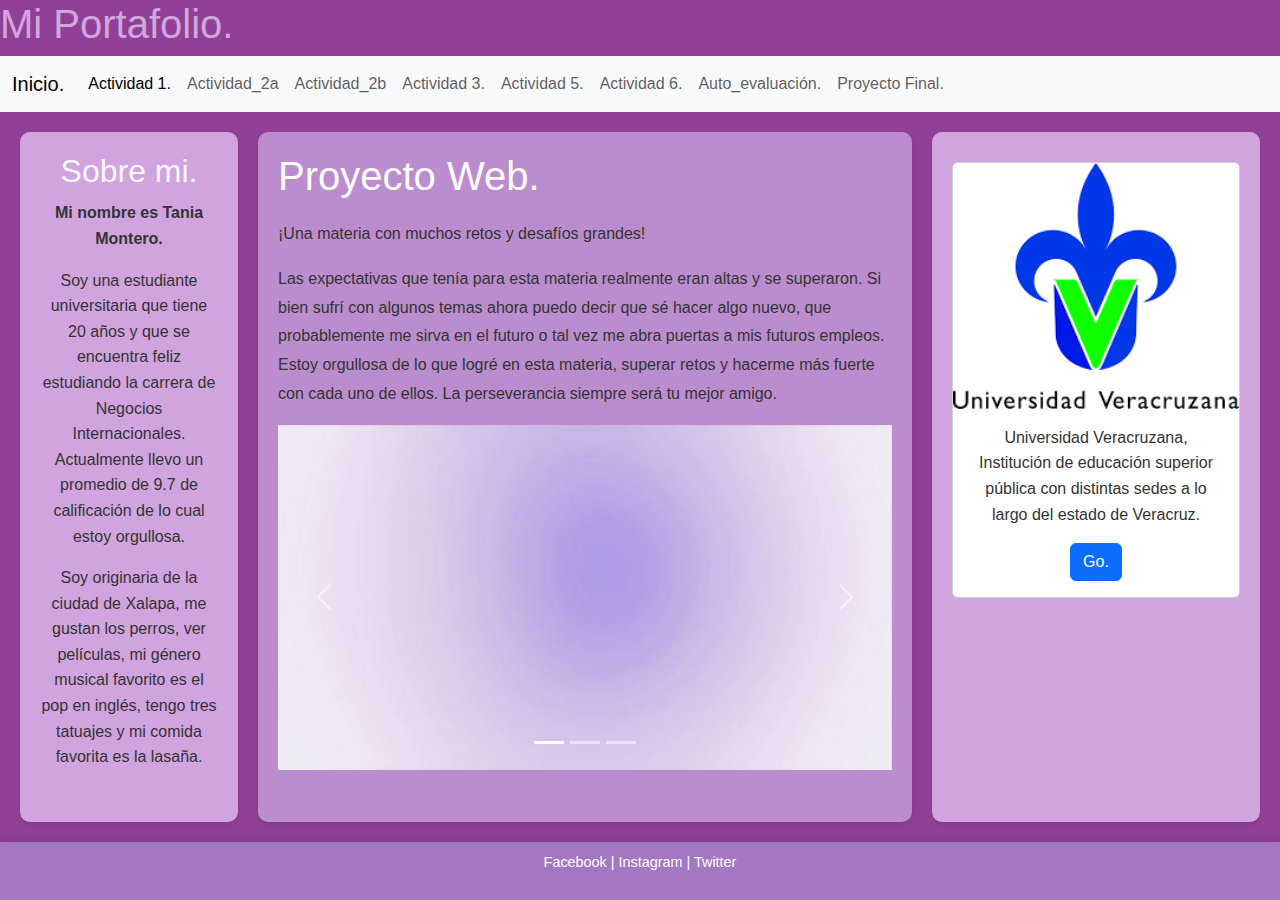
<file: index.html>
<!doctype html>
<html lang="en">

  <head>
    <meta charset="utf-8">
    <meta name="viewport" content="width=device-width, initial-scale=1">
    <title>Portafolio_de_trabajo.</title>
    <link href="https://cdn.jsdelivr.net/npm/bootstrap@5.3.3/dist/css/bootstrap.min.css" rel="stylesheet" integrity="sha384-QWTKZyjpPEjISv5WaRU9OFeRpok6YctnYmDr5pNlyT2bRjXh0JMhjY6hW+ALEwIH" crossorigin="anonymous">
  </head>
<link href="https://cdn.jsdelivr.net/npm/bootstrap@5.3.3/dist/css/bootstrap.min.css" rel="stylesheet" integrity="sha384-QWTKZyjpPEjISv5WaRU9OFeRpok6YctnYmDr5pNlyT2bRjXh0JMhjY6hW+ALEwIH" crossorigin="anonymous">
      <!-- Bootstrap JS -->
      <script src="https://cdn.jsdelivr.net/npm/bootstrap@5.3.0/dist/js/bootstrap.bundle.min.js"></script>
    </body>
    <meta charset="UTF-8">
    <meta name="viewport" content="width=device-width, initial-scale=1.0">
    <title>El Nido del Craving</title>
    <link rel="stylesheet" href="ccs/portafolio.css">
</head>
<body>



  
  <body>
    <h1>Mi Portafolio.</h1>
    <script src="https://cdn.jsdelivr.net/npm/bootstrap@5.3.3/dist/js/bootstrap.bundle.min.js" integrity="sha384-YvpcrYf0tY3lHB60NNkmXc5s9fDVZLESaAA55NDzOxhy9GkcIdslK1eN7N6jIeHz" crossorigin="anonymous"></script>
  </body>
</html>
<nav class="navbar navbar-expand-lg bg-body-tertiary">
    <div class="container-fluid">
      <a class="navbar-brand" href="#">Inicio.</a>
      <button class="navbar-toggler" type="button" data-bs-toggle="collapse" data-bs-target="#navbarNavDropdown" aria-controls="navbarNavDropdown" aria-expanded="false" aria-label="Toggle navigation">
        <span class="navbar-toggler-icon"></span>
      </button>
      <div class="collapse navbar-collapse" id="navbarNavDropdown">
        <ul class="navbar-nav">
          <li class="nav-item">
            <a class="nav-link active" aria-current="page" href="https://marmontero80.my.canva.site/">Actividad 1.</a>
          
          </li>
          <li><a class="nav-link" href="act02_a/Index01.html">Actividad_2a</a></li>
          <li><a class="nav-link" href="act02_b/index02.html">Actividad_2b</a></li>
          <li class="nav-item">
            <a class="nav-link" href="act03/index.html">Actividad 3. </a>
          </li>
          <li class="nav-item">
            <a class="nav-link" href="act05/index.html">Actividad 5. </a>
          </li>
          <li class="nav-item">
            <a class="nav-link" href="https://www.canva.com/design/DAGduPHWdR4/Yici9WkikfFrKzwcjjPUYg/view?utm_content=DAGduPHWdR4&utm_campaign=designshare&utm_medium=link2&utm_source=uniquelinks&utlId=h5aa1a451ea">Actividad 6. </a>
            <li class="nav-item">
                <a class="nav-link" href="examen/index.html">Auto_evaluación. </a>
              </li>
              <li class="nav-item">
                <a class="nav-link" href="https://vanessahd2004.github.io/VIRAGO.github.io/"> Proyecto Final. </a>
              </li>
          </li>
        </ul>
      </div>
    </div>
  </nav>
 <!-- Contenedor principal -->
 <div class="contenedor">
  <!-- Barra lateral izquierda -->
  <section class="barra-lateral izquierda">
      <h2> Sobre mi. </h2>
      <p><b> Mi nombre es Tania Montero.</b></p>
       <p>Soy una estudiante universitaria que tiene 20 años y que se encuentra feliz estudiando la carrera de Negocios Internacionales. Actualmente llevo un promedio de 9.7 de calificación de lo cual estoy orgullosa.</p>
       <p>Soy originaria de la ciudad de Xalapa, me gustan los perros, ver películas, mi género musical favorito es el pop en inglés, tengo tres tatuajes y mi comida favorita es la lasaña.</p>
  </section>

  <!-- Contenido principal -->
  <main class="contenido-principal">
      <section class="welcome">
          <h1>Proyecto Web.</h1>
          <p>¡Una materia con muchos retos y desafíos grandes!</p>
          <p>Las expectativas que tenía para esta materia realmente eran altas y se superaron. Si bien sufrí con algunos temas ahora puedo decir que sé hacer algo nuevo, que probablemente me sirva en el futuro o tal vez me abra puertas a mis futuros empleos. Estoy orgullosa de lo que logré en esta materia, superar retos y hacerme más fuerte con cada uno de ellos. La perseverancia siempre será tu mejor amigo.</p>
      </section>
      
      <div id="carouselExampleIndicators" class="carousel slide">
        <div class="carousel-indicators">
          <button type="button" data-bs-target="#carouselExampleIndicators" data-bs-slide-to="0" class="active" aria-current="true" aria-label="Slide 1"></button>
          <button type="button" data-bs-target="#carouselExampleIndicators" data-bs-slide-to="1" aria-label="Slide 2"></button>
          <button type="button" data-bs-target="#carouselExampleIndicators" data-bs-slide-to="2" aria-label="Slide 3"></button>
        </div>
        <div class="carousel-inner">
          <div class="carousel-item active">
            <img src="img/carrusel 2.jpg" class="d-block w-100" alt="...">
          </div>
          <div class="carousel-item">
            <img src="img/carrusel 3.jpg" class="d-block w-100" alt="...">
          </div>
          <div class="carousel-item">
            <img src="img/carrusel 1.jpg" class="d-block w-100" alt="...">
          </div>
        </div>
        <button class="carousel-control-prev" type="button" data-bs-target="#carouselExampleIndicators" data-bs-slide="prev">
          <span class="carousel-control-prev-icon" aria-hidden="true"></span>
          <span class="visually-hidden">Previous</span>
        </button>
        <button class="carousel-control-next" type="button" data-bs-target="#carouselExampleIndicators" data-bs-slide="next">
          <span class="carousel-control-next-icon" aria-hidden="true"></span>
          <span class="visually-hidden">Next</span>
        </button>
      </div>
          

      
  </main>

  <!-- Barra lateral derecha -->
  <aside class="barra-lateral derecha">
      <h2> </h2>
      <div class="card" style="width: 18rem;">
        <img src="img/uv.png" class="card-img-top" alt="...">
        <div class="card-body">
        <p class="card-text">Universidad Veracruzana, Institución de educación superior pública con distintas sedes a lo largo del estado de Veracruz.</p>
        <a href="https://www.uv.mx/" class="btn btn-primary">Go.</a>
        </div>
      </div>
      <div class="imagenes">
          
          
      </div>
  </aside>
</div>

<!-- Pie de página -->
<footer>
  <p>Facebook | Instagram | Twitter</p>
</footer>
</body>
</html>
<script src="https://cdn.jsdelivr.net/npm/bootstrap@5.3.3/dist/js/bootstrap.bundle.min.js" integrity="sha384-YvpcrYf0tY3lHB60NNkmXc5s9fDVZLESaAA55NDzOxhy9GkcIdslK1eN7N6jIeHz" crossorigin="anonymous"></script>
</file>
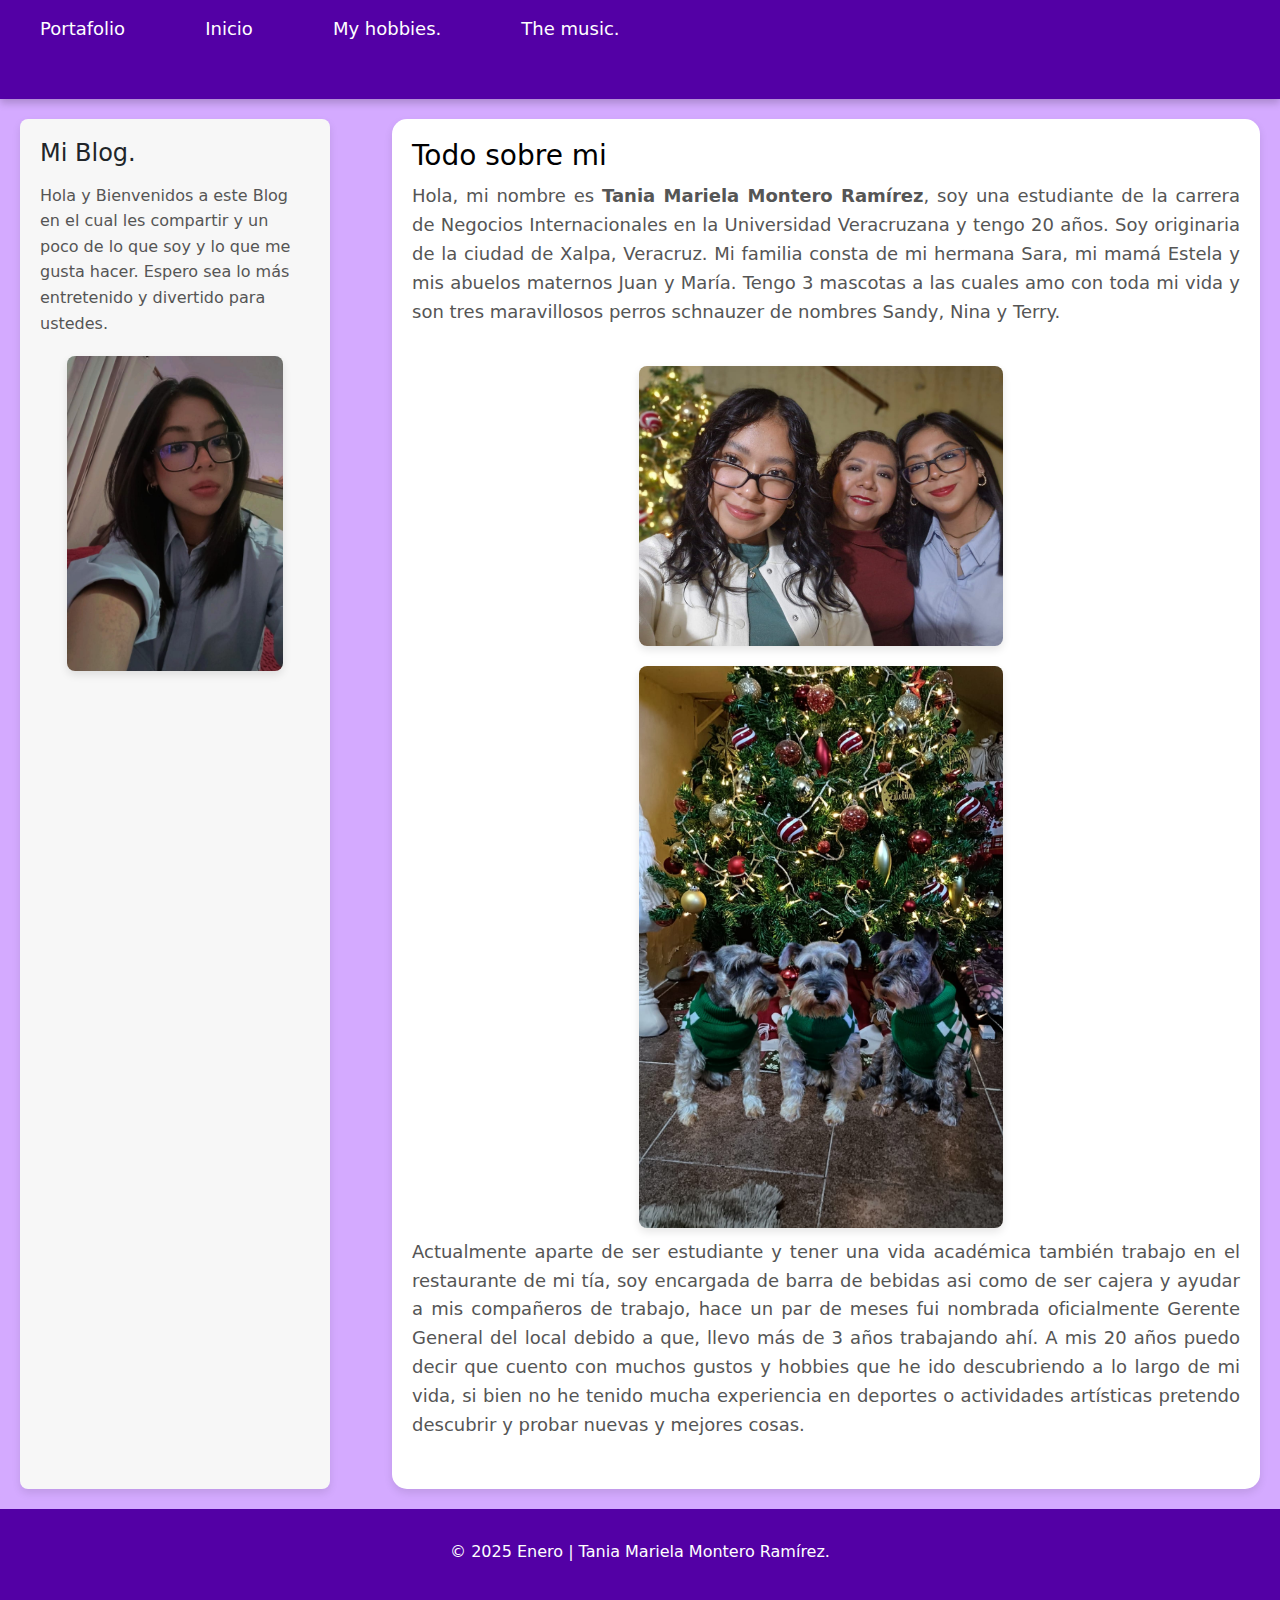
<file: act03/index.html>
<!DOCTYPE html>
<html lang="es">
<head>
    <html lang="es"></html>
    <meta charset="UTF-8">
    <meta name="viewport" content="width=device-width, initial-scale=1.0">
    <title>Barra de Navegación</title>
    <!-- Bootstrap CSS -->
    <link href="https://cdn.jsdelivr.net/npm/bootstrap@5.3.0/dist/css/bootstrap.min.css" rel="stylesheet">
    
</head>
<body>
    
    <!-- Bootstrap JS -->
    <script src="https://cdn.jsdelivr.net/npm/bootstrap@5.3.0/dist/js/bootstrap.bundle.min.js"></script>
</body>
<html lang="es">
<head>
    <meta charset="UTF-8">
    <meta name="viewport" content="width=device-width, initial-scale=1.0">
    <title>Tania Montero.</title>
    <link rel="stylesheet" href="css/estilachos.css">
</head>
<body>
    <!-- Barra de navegación -->
    <header>
        <nav>
            <ul>
                <li> <a href="../index.html">Portafolio</a></li>
            </ul>
            <ul>
                <li> <a href="index.html">Inicio</a></li>
            </ul>
            
            <ul>
                <li> <a href="the_hobbies.html">My hobbies.</a></li>
            </ul>
            <ul>
                <li> <a href="the_music.html">The music.</a></li>
            </ul>
        </nav>

        <div class="container">
            </div>
<div class="contenedor">


      
    </header>

    <!-- Contenedor principal -->
    <div class="contenedor">
        <!-- Barra lateral -->
        <aside class="barra-lateral">
            <h2> Mi Blog.</h2>
            <p> Hola y Bienvenidos a este Blog en el cual les compartir y un poco de lo que soy y lo que me gusta hacer.
                 Espero sea lo más entretenido y divertido para ustedes.


            </p>
                <div class="Imagen">
                    <img src="img/blog.jpg" alt="Imagen">
                  </div>
               
        </aside>

        <!-- Contenido principal -->
        <main class="contenido-principal">
            <article>
                <h1>Todo sobre mi</h1>
                <p>  Hola, mi nombre es <b>Tania Mariela Montero Ramírez</b>, soy una estudiante de la carrera de Negocios Internacionales en la Universidad Veracruzana y tengo 20 años.
                    Soy originaria de la ciudad de Xalpa, Veracruz. Mi familia consta de mi hermana Sara, mi mamá Estela y mis abuelos maternos Juan y María.
                    Tengo 3 mascotas a las cuales amo con toda mi vida y son tres maravillosos perros schnauzer de nombres Sandy, Nina y Terry.


                </p>
            </article>

            <div class="Imagen1">
                <img src="img/blog 2.jpg" alt="Imagen">
              </div>
           
              <div class="Imagen2">
                <img src="img/blog 1.jpg" alt="Imagen">
              </div>

            <article>
                
                <p>Actualmente aparte de ser estudiante y tener una vida académica también trabajo en el restaurante de mi tía, soy encargada de barra de bebidas asi como de ser cajera y ayudar a mis compañeros de trabajo, hace un par de meses fui nombrada oficialmente Gerente General del local debido a que, llevo más de 3 años trabajando ahí.
                    
                A mis 20 años puedo decir que cuento con muchos gustos y hobbies que he ido descubriendo a lo largo de mi vida, si bien no he tenido mucha experiencia en deportes o actividades artísticas pretendo descubrir y probar nuevas y mejores cosas.
                </p>
            </article>
        </main>
    </div>

    <!-- Pie de página -->
     </div>
    <footer>
        <p>&copy; 2025 Enero | Tania Mariela Montero Ramírez.</p>
    </footer>
</body>
</html>
</file>
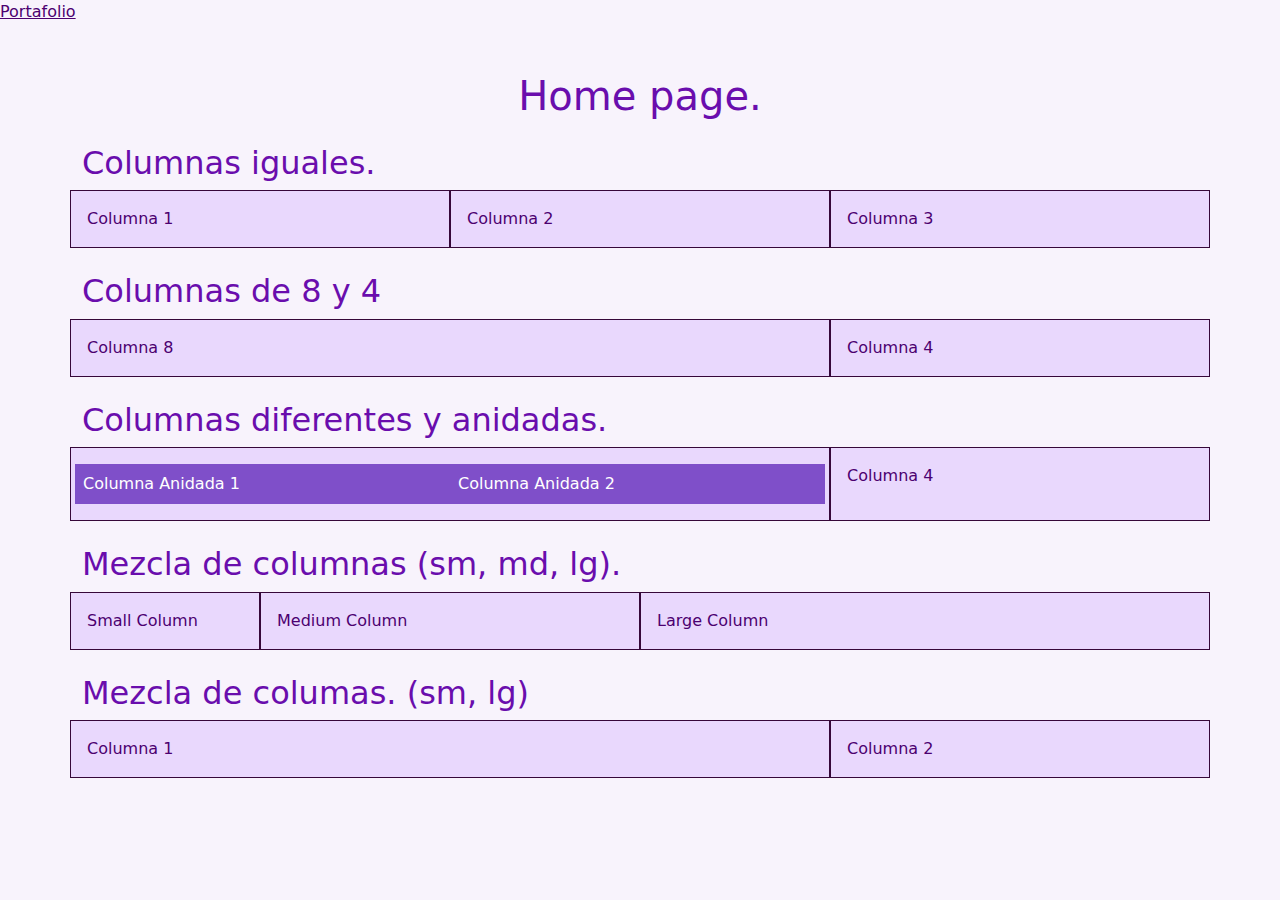
<file: act05/index.html>
<!DOCTYPE html>
<html lang="en">
<head> 
    <meta charset="UTF-8">
    <meta name="viewport" content="width=device-width, initial-scale=1.0">
    <title>Bootstrap Columnas</title>
    <!-- Bootstrap CSS -->
    <link href="https://cdn.jsdelivr.net/npm/bootstrap@5.3.0-alpha1/dist/css/bootstrap.min.css" rel="stylesheet">
    <link rel="stylesheet" href="css/styles_04.css">
</head>
<li><a class="nav-link" href="../index.html">Portafolio</a></li>

<body>
    <div class="container my-5">
        <h1 class="text-center">Home page.</h1>

        <!-- 3 Equal Columns -->
        <section class="my-4">
            <h2>Columnas iguales.</h2>
            <div class="row">
                <div class="col-md-4 bg-light border p-3">Columna 1</div>
                <div class="col-md-4 bg-light border p-3">Columna 2</div>
                <div class="col-md-4 bg-light border p-3">Columna 3</div>
            </div>
        </section>

        <!-- Columns 8 and 4 -->
        <section class="my-4">
            <h2>Columnas de 8 y 4</h2>
            <div class="row">
                <div class="col-md-8 bg-light border p-3">Columna 8</div>
                <div class="col-md-4 bg-light border p-3">Columna 4</div>
            </div>
        </section>

        <!-- Columns 8 and 4 with Nested Columns in 8 -->
        <section class="my-4">
            <h2>Columnas diferentes y anidadas.</h2>
            <div class="row">
                <div class="col-md-8 bg-light border p-3">
                    <div class="row">
                        <div class="col-6 bg-secondary text-white p-2">Columna Anidada 1</div>
                        <div class="col-6 bg-secondary text-white p-2">Columna Anidada 2</div>
                    </div>
                </div>
                <div class="col-md-4 bg-light border p-3">Columna 4</div>
            </div>
        </section>

        <!-- Mixed Columns (sm, md, lg) -->
        <section class="my-4">
            <h2>Mezcla de columnas (sm, md, lg).</h2>
            <div class="row">
                <div class="col-sm-2 bg-light border p-3">Small Column</div>
                <div class="col-md-4 bg-light border p-3">Medium Column</div>
                <div class="col-lg-6 bg-light border p-3">Large Column</div>
            </div>
        </section>

        <!-- Mixed Columns (sm, lg) -->
        <section class="my-4">
            <h2>Mezcla de columas. (sm, lg)</h2>
            <div class="row">
                <div class="col-sm-6 col-lg-8 bg-light border p-3">Columna 1</div>
                <div class="col-sm-6 col-lg-4 bg-light border p-3">Columna 2</div>
            </div>
        </section>
    </div>

    <!-- Bootstrap JS Bundle -->
    <script src="https://cdn.jsdelivr.net/npm/bootstrap@5.3.0-alpha1/dist/js/bootstrap.bundle.min.js"></script>
</body>
</html>
</file>
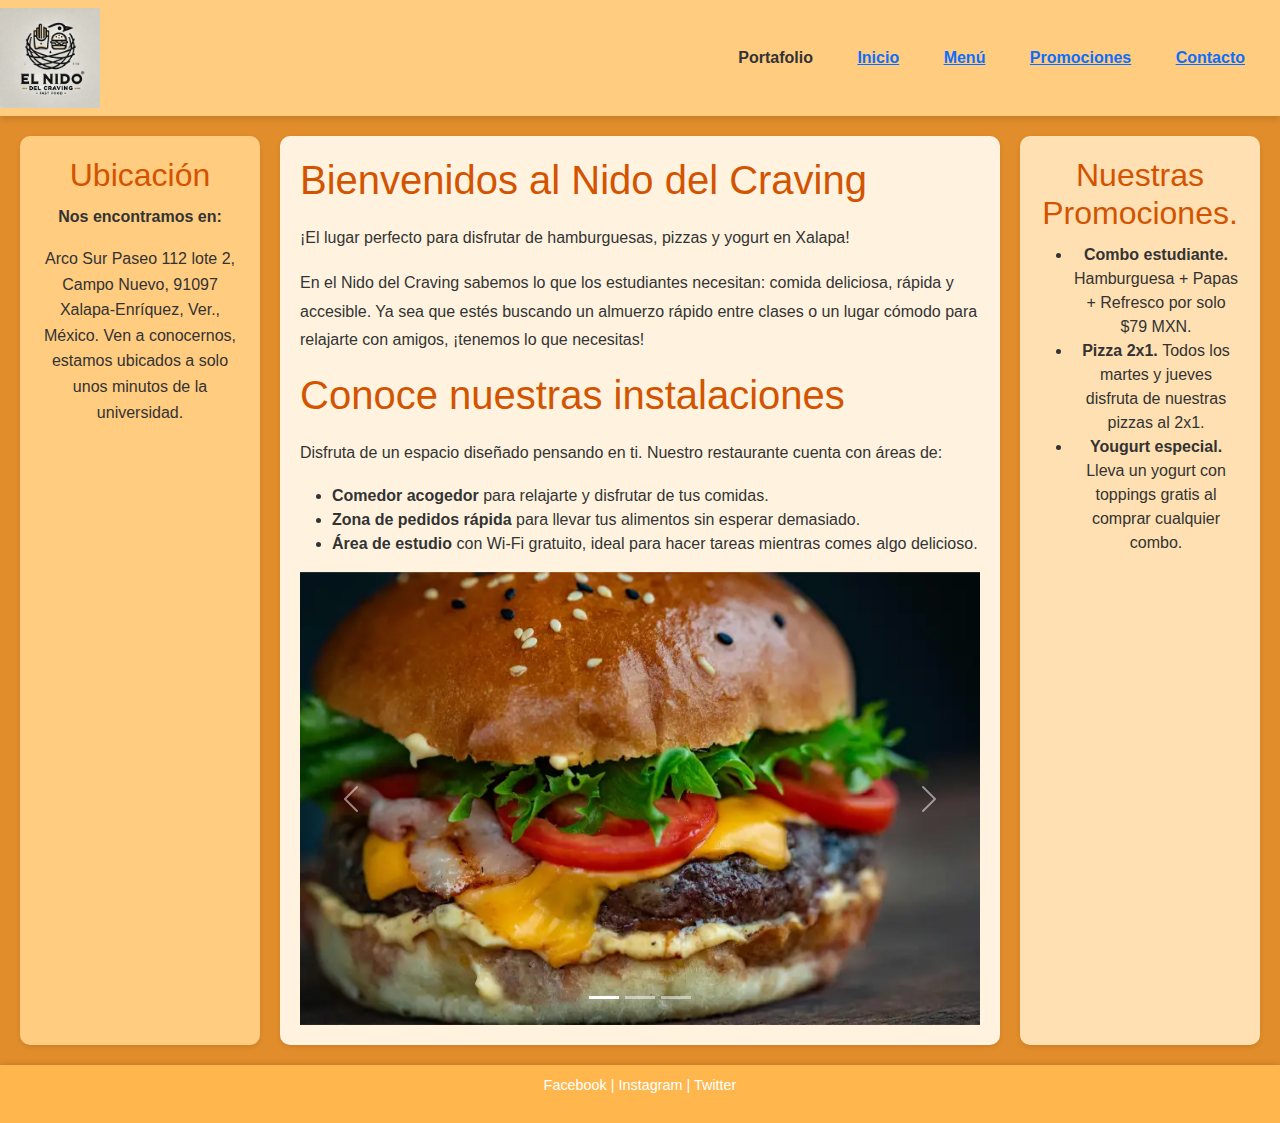
<file: examen/index.html>
<!DOCTYPE html>
<html lang="es">
<head>
    <head>
        <html lang="es"></html>
        <meta charset="UTF-8">
        <meta name="viewport" content="width=device-width, initial-scale=1.0">
        <title>Barra de Navegación</title>
        <!-- Bootstrap CSS -->
        <link href="https://cdn.jsdelivr.net/npm/bootstrap@5.3.0/dist/css/bootstrap.min.css" rel="stylesheet">
        
    </head>
    <body>
       
    
        <!-- Bootstrap JS -->
        <script src="https://cdn.jsdelivr.net/npm/bootstrap@5.3.0/dist/js/bootstrap.bundle.min.js"></script>
    </body>
    <meta charset="UTF-8">
    <meta name="viewport" content="width=device-width, initial-scale=1.0">
    <title>El Nido del Craving</title>
    <link rel="stylesheet" href="css/auto_evaluacion.css">
</head>
<body>
    <!-- Barra de navegación -->
    <header>
        <nav class="navbar">
            <img src="img/DALL·E 2024-10-10 11.59.44 - A minimalist logo design for a fast food restaurant called 'El Nido del Craving'. The design should focus on clean, simple lines and a modern aestheti.webp" alt="Logo">
            <ul>
                <li><a class="nav-link" href="../index.html">Portafolio</a></li>
                <li><a href="#">Inicio</a></li>
                <li><a href="#">Menú</a></li>
                <li><a href="#">Promociones</a></li>
                <li><a href="#">Contacto</a></li>
            </ul>
        </nav>
    </header>

    <!-- Contenedor principal -->
    <div class="contenedor">
        <!-- Barra lateral izquierda -->
        <section class="barra-lateral izquierda">
            <h2>Ubicación</h2>
            <p><b>Nos encontramos en:</b></p>
             <p>Arco Sur Paseo 112 lote 2, Campo Nuevo, 91097 Xalapa-Enríquez, Ver., México. Ven a conocernos, estamos ubicados a solo unos minutos de la universidad.</p>
             
        </section>

        <!-- Contenido principal -->
        <main class="contenido-principal">
            <section class="welcome">
                <h1>Bienvenidos al Nido del Craving</h1>
                <p>¡El lugar perfecto para disfrutar de hamburguesas, pizzas y yogurt en Xalapa!</p>
                <p>En el Nido del Craving sabemos lo que los estudiantes necesitan: comida deliciosa, rápida y accesible. Ya sea que estés buscando un almuerzo rápido entre clases o un lugar cómodo para relajarte con amigos, ¡tenemos lo que necesitas!</p>
            </section>
            
            <section class="images">
                <div class="image-container">
                 
                    
                </div>
                

            <section class="welcome">
                <h1>Conoce nuestras instalaciones</h1>
                <p>Disfruta de un espacio diseñado pensando en ti. Nuestro restaurante cuenta con áreas de:</p>
                <ul>
                    <li><b>Comedor acogedor</b> para relajarte y disfrutar de tus comidas.</li>
                    <li><b>Zona de pedidos rápida</b> para llevar tus alimentos sin esperar demasiado.</li>
                    <li><b>Área de estudio</b> con Wi-Fi gratuito, ideal para hacer tareas mientras comes algo delicioso.</li>
                </ul>
            </section>
            <div id="carouselExampleIndicators" class="carousel slide">
                <div class="carousel-indicators">
                  <button type="button" data-bs-target="#carouselExampleIndicators" data-bs-slide-to="0" class="active" aria-current="true" aria-label="Slide 1"></button>
                  <button type="button" data-bs-target="#carouselExampleIndicators" data-bs-slide-to="1" aria-label="Slide 2"></button>
                  <button type="button" data-bs-target="#carouselExampleIndicators" data-bs-slide-to="2" aria-label="Slide 3"></button>
                </div>
                <div class="carousel-inner">
                  <div class="carousel-item active">
                    <img src="img/burger.webp" class="d-block w-100" alt="...">
                  </div>
                  <div class="carousel-item">
                    <img src="img/yogurt.webp" class="d-block w-100" alt="...">
                  </div>
                  <div class="carousel-item">
                    <img src="img/pizza.webp" class="d-block w-100" alt="...">
                  </div>
                </div>
                <button class="carousel-control-prev" type="button" data-bs-target="#carouselExampleIndicators" data-bs-slide="prev">
                  <span class="carousel-control-prev-icon" aria-hidden="true"></span>
                  <span class="visually-hidden">Previous</span>
                </button>
                <button class="carousel-control-next" type="button" data-bs-target="#carouselExampleIndicators" data-bs-slide="next">
                  <span class="carousel-control-next-icon" aria-hidden="true"></span>
                  <span class="visually-hidden">Next</span>
                </button>
              </div>
                  
        </main>

        <!-- Barra lateral derecha -->
        <aside class="barra-lateral derecha">
            <h2>Nuestras Promociones.</h2>
            <ul>
                <li><b>Combo estudiante.</b>  Hamburguesa + Papas + Refresco por solo $79 MXN.</li>
                <li><b>Pizza 2x1. </b> Todos los martes y jueves disfruta de nuestras pizzas al 2x1.</li>
                <li><b>Yougurt especial. </b> Lleva un yogurt con toppings gratis al comprar cualquier combo.</li>
            </ul>
            <div class="imagenes">
                
                
            </div>
            
        </aside>
    </div>

    <!-- Pie de página -->
    <footer>
        <p>Facebook | Instagram | Twitter</p>
    </footer>
</body>
</html>
</file>
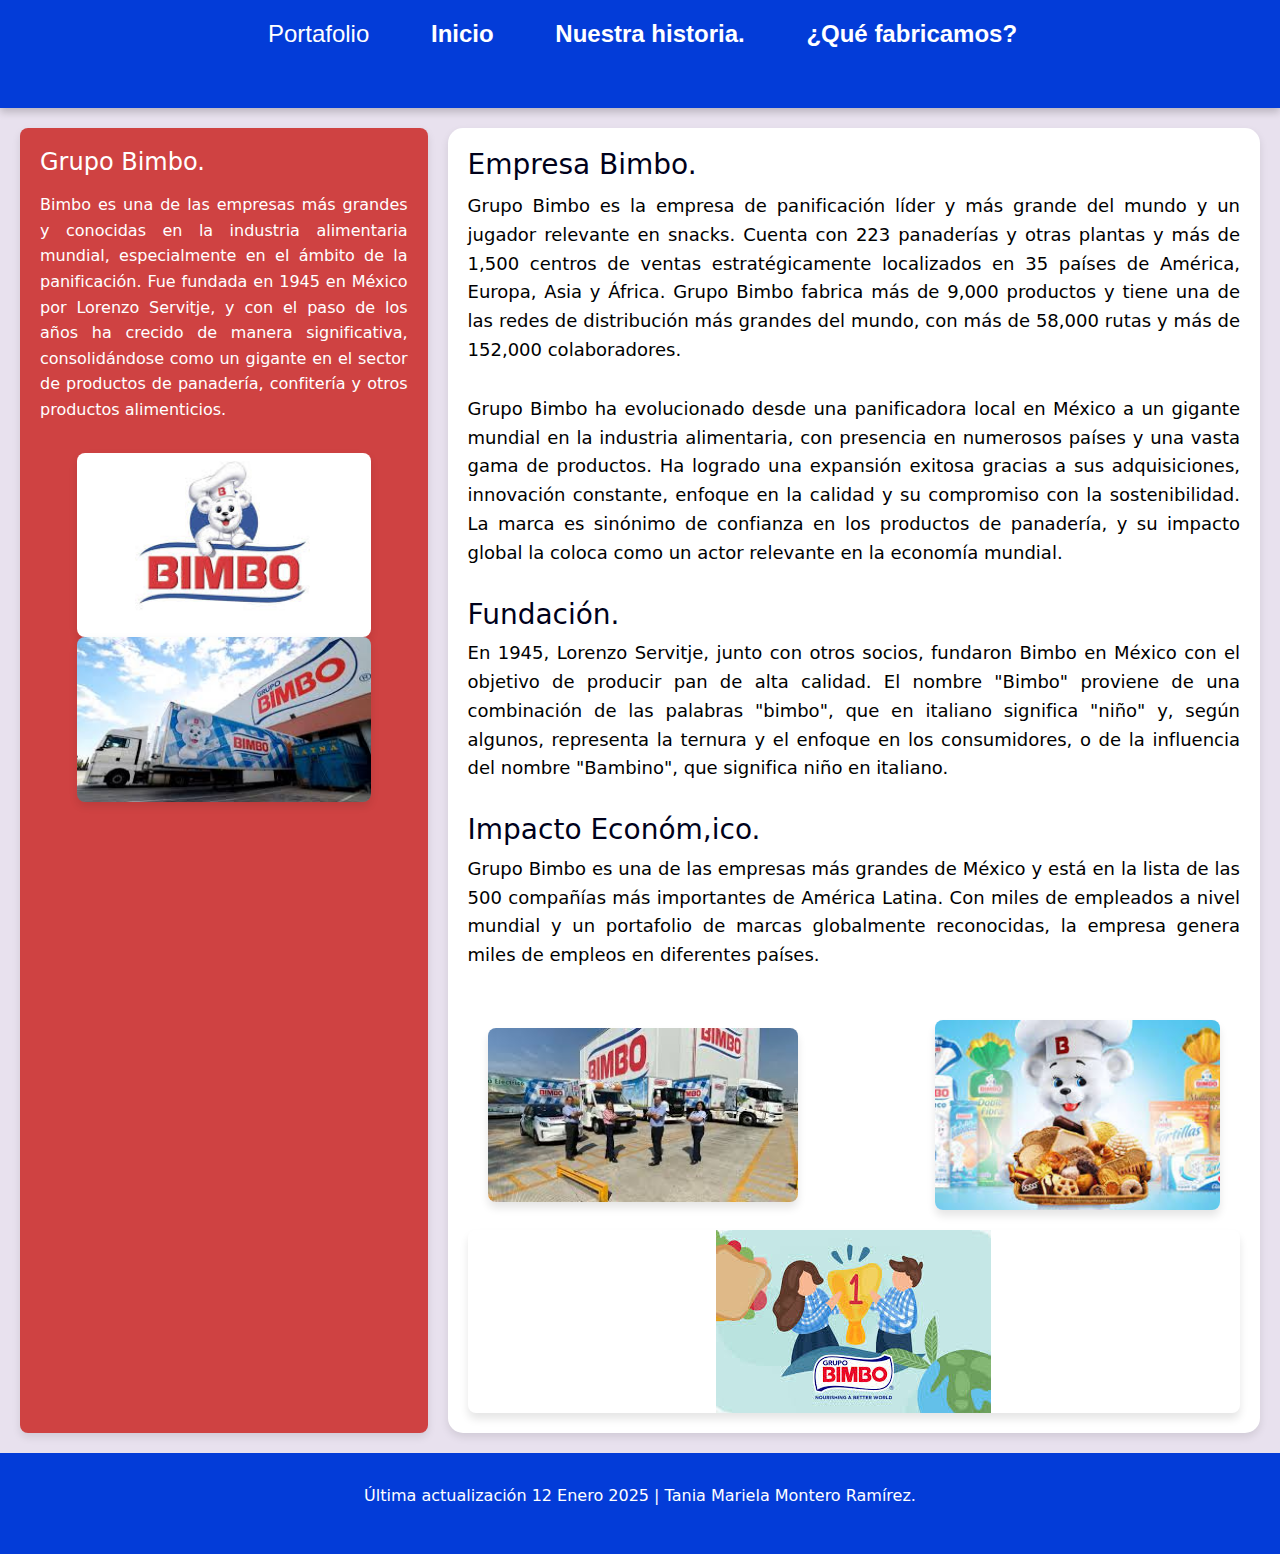
<file: act02_b/index02.html>
<!DOCTYPE html>
<html lang="es">
    <head>
        <html lang="es"></html>
        <meta charset="UTF-8">
        <meta name="viewport" content="width=device-width, initial-scale=1.0">
        <title>Barra de Navegación</title>
        <!-- Bootstrap CSS -->
        <link href="https://cdn.jsdelivr.net/npm/bootstrap@5.3.0/dist/css/bootstrap.min.css" rel="stylesheet">
        
    </head>
    <body>
        
    
        <!-- Bootstrap JS -->
        <script src="https://cdn.jsdelivr.net/npm/bootstrap@5.3.0/dist/js/bootstrap.bundle.min.js"></script>
    </body>
    <html lang="es">
    <head>
<head>
    <meta charset="UTF-8">
    <meta name="viewport" content="width=device-width, initial-scale=1.0">
    <title>Tania Montero.</title>
    <link rel="stylesheet" href="css/styles.css">
</head>
<body>
    <!-- Barra de navegación -->
    <header>
        <nav>
            <ul>
                <li> <a class="nav-link" href="../index.html">Portafolio</a></li>
            </ul>
            <ul>
                <li> <b> Inicio </b></li>
            </ul>
            
            <ul>
                <li> <b> Nuestra historia. </b> </li>
            </ul>
            <ul>
                <li> <b> ¿Qué fabricamos? </b></li>
            </ul>
        </nav>

        <div class="container">
            </div>
<div class="contenedor">


      
    </header>

    <!-- Contenedor principal -->
    <div class="contenedor">
        <!-- Barra lateral -->
        <aside class="barra-lateral">
            <h2> Grupo Bimbo.</h2>
            <p> Bimbo es una de las empresas más grandes y conocidas en la industria alimentaria mundial, especialmente en el ámbito de la panificación. Fue fundada en 1945 en México por Lorenzo Servitje, y con el paso de los años ha crecido de manera significativa, consolidándose como un gigante en el sector de productos de panadería, confitería y otros productos alimenticios.


            </p>
                <div class="Imagen">
                    <img src="img/bimbo.jpeg" alt="Imagen">
                    <img src="img/bimbooo.jpg" alt="Imagen">
                    
                  </div>
               
        </aside>

        <!-- Contenido principal -->
        <main class="contenido-principal">
            <article>
                <h1>Empresa Bimbo.</h1>
                <p>  Grupo Bimbo es la empresa de panificación líder y más grande del mundo y un jugador relevante en snacks. Cuenta con 223 panaderías y otras plantas y más de 1,500 centros de ventas estratégicamente localizados en 35 países de América, Europa, Asia y África. Grupo Bimbo fabrica más de 9,000 productos y tiene una de las redes de distribución más grandes del mundo, con más de 58,000 rutas y más de 152,000 colaboradores.


                </p>
            </article>

           

            <article>
                
                <p>Grupo Bimbo ha evolucionado desde una panificadora local en México a un gigante mundial en la industria alimentaria, con presencia en numerosos países y una vasta gama de productos. Ha logrado una expansión exitosa gracias a sus adquisiciones, innovación constante, enfoque en la calidad y su compromiso con la sostenibilidad. La marca es sinónimo de confianza en los productos de panadería, y su impacto global la coloca como un actor relevante en la economía mundial.
                </p>

            </article>

            <article>
                <h3> Fundación.  </h3>
                <p> En 1945, Lorenzo Servitje, junto con otros socios, fundaron Bimbo en México con el objetivo de producir pan de alta calidad. El nombre "Bimbo" proviene de una combinación de las palabras "bimbo", que en italiano significa "niño" y, según algunos, representa la ternura y el enfoque en los consumidores, o de la influencia del nombre "Bambino", que significa niño en italiano.</p>    
                
            </article>

            <article>
                <h3> Impacto Económ,ico.  </h3>
                <p> Grupo Bimbo es una de las empresas más grandes de México y está en la lista de las 500 compañías más importantes de América Latina. Con miles de empleados a nivel mundial y un portafolio de marcas globalmente reconocidas, la empresa genera miles de empleos en diferentes países.</p>    
               
            </article>



            <div class="Imagen1">
                <img src="img/descarga.jpg" alt="Imagen">
              </div>
           
              <div class="Imagen2">
                <img src="img/cosas.jpg" alt="Imagen">
              </div>
              <div class="Imagen3">
                <img src="img/imagen3.jpg" alt="Imagen">
              </div>

        </main>
    </div>

    <!-- Pie de página -->
     </div>
    <footer>
        <p> Última actualización 12 Enero 2025 | Tania Mariela Montero Ramírez.</p>
    </footer>
</body>
</html>
</file>
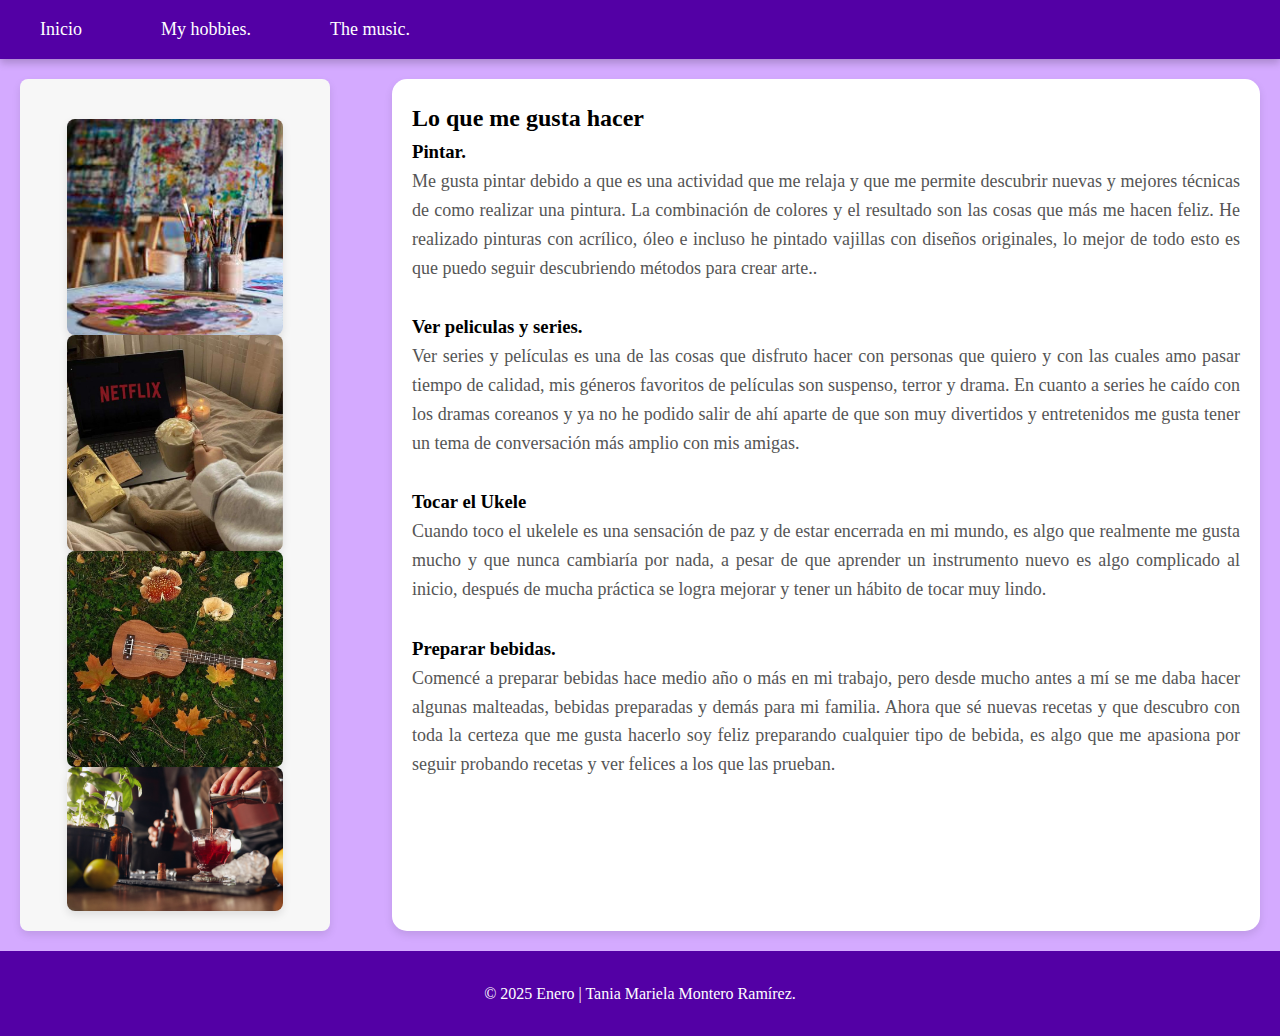
<file: act03/the_hobbies.html>
<head>
    <meta charset="UTF-8">
    <meta name="viewport" content="width=device-width, initial-scale=1.0">
    <title>Tania Montero.</title>
    <link rel="stylesheet" href="css/estilachos.css">
</head>
<body>
       <!-- Barra de navegación -->
       <header>
        <nav>
            <ul>
                <li> <a href="index.html">Inicio</a></li>
            </ul>
            
            <ul>
                <li> <a href="the_hobbies.html">My hobbies.</a></li>
            </ul>
            <ul>
                <li> <a href="the_music.html">The music.</a></li>
            </ul>
        </nav>
    </header>
    <div class="contenedor">
    <!-- Barra lateral -->
    <aside class="barra-lateral">
        
       
            <div class="Imagen">
                <img src="img/pintura.jpg" alt="Imagen">
                <img src="img/peli.jpg"  alt="Imagen">
                <img src="img/ukelele.jpg"imagen">
                <img src="img/drinks.jpg" alt="imagen">

            </div>
            
                        
        <div class="container">
        </div>

    </aside>
    <main class="contenido-principal">
        <article>
            <h2>Lo que me gusta hacer</h2> 
            <h3>Pintar.</h3>
            <p> Me gusta pintar debido a que es una actividad que me relaja y que me permite descubrir nuevas y mejores técnicas de como realizar una pintura. La combinación de colores y el resultado son las cosas que más me hacen feliz. He realizado pinturas con acrílico, óleo e incluso he pintado vajillas con diseños originales,
                 lo mejor de todo esto es que puedo seguir descubriendo métodos para
                crear arte..</p>
        </article>

        <article>
        <h3>Ver peliculas y series.</h3>
        <p> Ver series y películas es una de las cosas que disfruto hacer con personas que quiero y con las cuales  amo pasar tiempo de calidad, 
            mis géneros favoritos de películas son suspenso, terror y drama. 
            En cuanto a series he caído con los dramas coreanos y ya no he podido salir de ahí aparte de que son muy divertidos y entretenidos me gusta tener un tema de conversación más amplio con mis amigas.</p>
    </article>

    <article>
        <h3>Tocar el Ukele</h3>
        <p> Cuando toco el ukelele es una sensación de paz y de estar encerrada en mi mundo, es algo que realmente me gusta mucho y que nunca cambiaría por nada, a pesar de que aprender un instrumento nuevo es algo complicado al inicio, 
            después de mucha práctica se logra mejorar y tener un hábito de tocar muy lindo.</p>
        </article>
        <article>
            <h3>Preparar bebidas.</h3>
            <p> Comencé a preparar bebidas hace medio año o más en mi trabajo, pero desde mucho antes a mí se me daba hacer algunas malteadas, bebidas preparadas y demás para mi familia. 
                Ahora que sé nuevas recetas y que descubro con toda la certeza que me gusta hacerlo soy feliz preparando cualquier tipo de bebida, es algo que me apasiona por seguir probando recetas y ver felices a los que las prueban.</p>  
            
        </article>
    </main>
    </div>












<footer>
    <p>&copy; 2025 Enero | Tania Mariela Montero Ramírez.</p>
</footer>
</body>
</html>
</file>
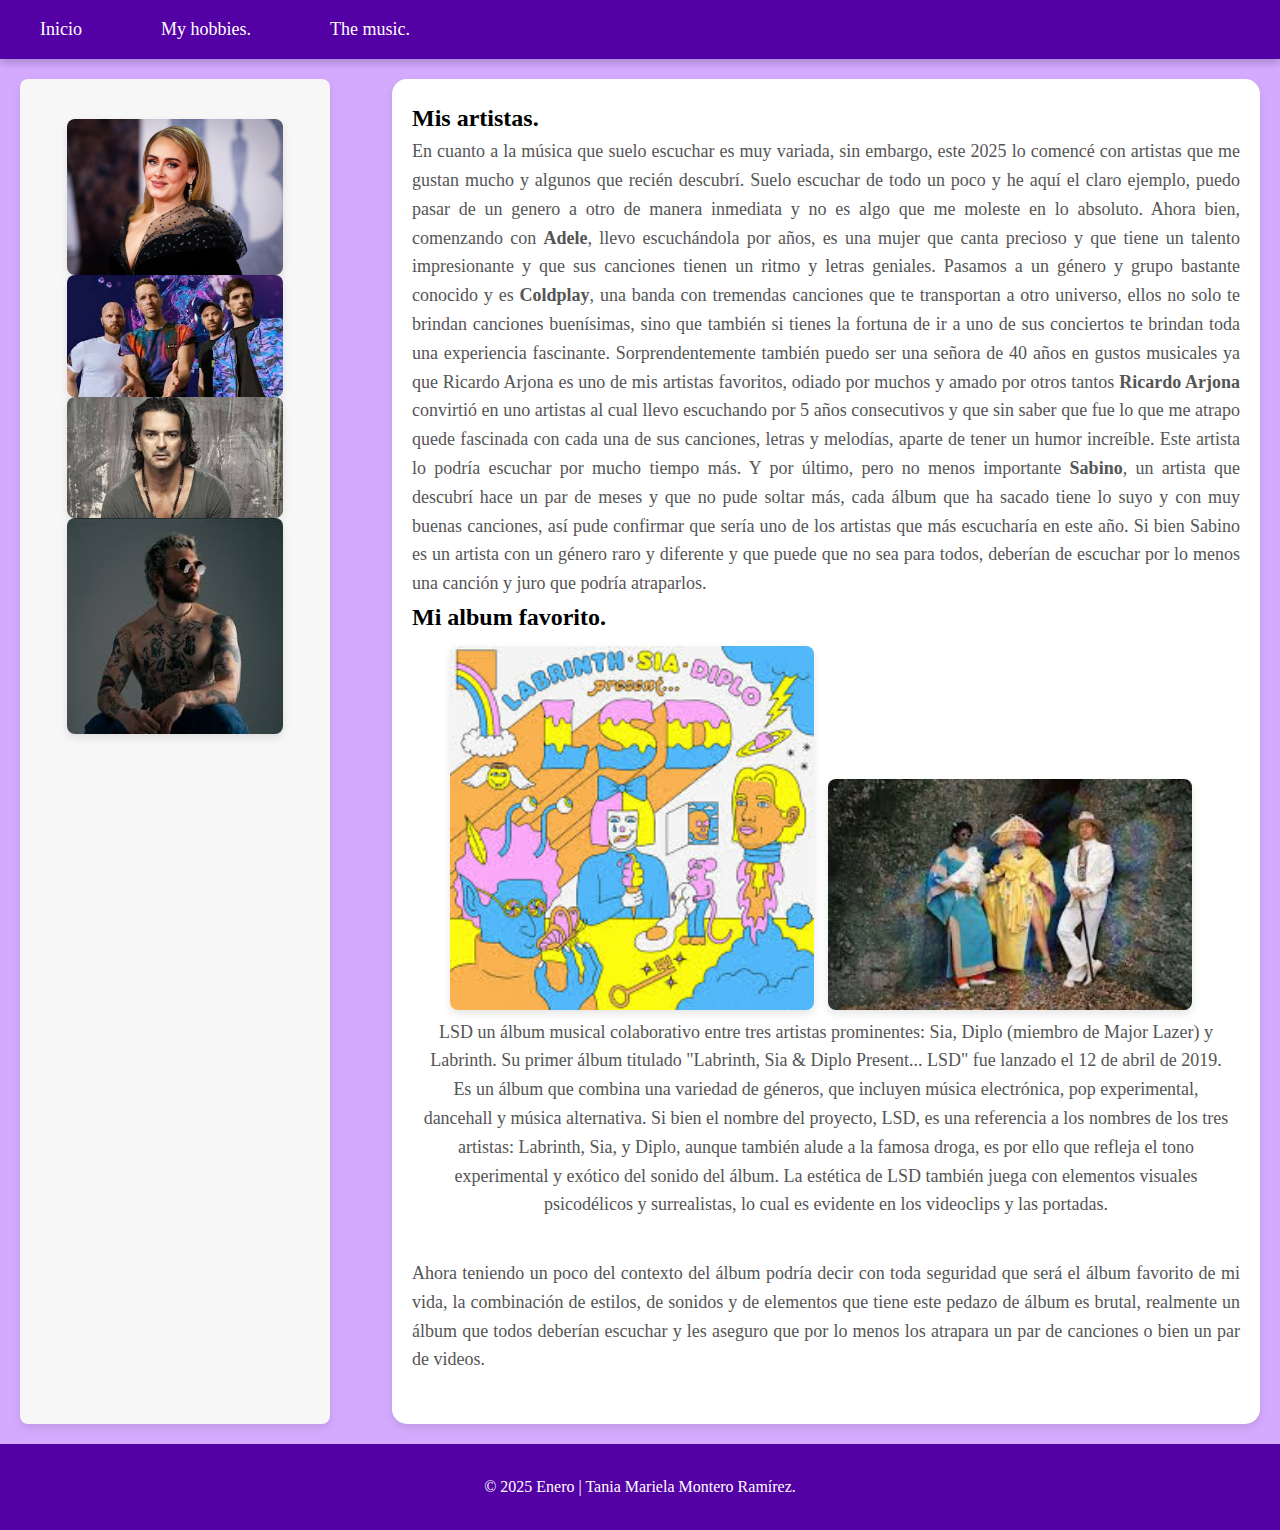
<file: act03/the_music.html>
<html lang="es">
<head>
    <meta charset="UTF-8">
    <meta name="viewport" content="width=device-width, initial-scale=1.0">
    <title>Tania Montero.</title>
    <link rel="stylesheet" href="css/estilachos.css">
</head>
<body>
    <!-- Barra de navegación -->
    <header>
        <nav>
            <ul>
                <li> <a href="index.html">Inicio</a></li>
            </ul>
            
            <ul>
                <li> <a href="the_hobbies.html">My hobbies.</a></li>
            </ul>
            <ul>
                <li> <a href="the_hobbies.html">The music.</a></li>
            </ul>
        
            
        </nav>
    </header>
    <div class="contenedor">
    <!-- Barra lateral -->
    <aside class="barra-lateral">
        
       
            <div class="Imagen">
                <img src="img/adele.jpg" alt="Imagen">
                <img src="img/cold.jpg"  alt="Imagen">
                <img src="img/r.a" alt="imagen">
                <img src="img/sabuno.jpg" alt="imagen">

            </div>
            
                        
        <div class="container">
        </div>

    </aside>
    <main class="contenido-principal">
        <article>
            <h2>Mis artistas.</h2>

            <p> En cuanto a la música que suelo escuchar es muy variada, sin embargo, este 2025 lo comencé con artistas que me gustan mucho y algunos que recién descubrí.
                Suelo escuchar de todo un poco y he aquí el claro ejemplo, puedo pasar de un genero a otro de manera inmediata y no es algo que me moleste en lo absoluto. 
                Ahora bien, comenzando con <b>Adele</b>, llevo escuchándola por años, es una mujer que canta precioso y que tiene un talento impresionante 
                y que sus canciones tienen un ritmo y letras geniales. Pasamos a un género y grupo bastante conocido y es <b>Coldplay</b>, una banda con tremendas canciones que te transportan a otro universo, 
                ellos no solo te brindan canciones buenísimas, sino que también si tienes la fortuna de ir a uno de sus conciertos te brindan toda una experiencia fascinante.
                Sorprendentemente también puedo ser una señora de 40 años en gustos musicales ya que Ricardo Arjona es uno de mis artistas favoritos, odiado por muchos 
                y amado por otros tantos <b>Ricardo Arjona</b> convirtió en uno artistas al cual llevo escuchando por 5 años consecutivos y que sin saber que fue lo que me atrapo quede fascinada con cada una de sus canciones, letras y melodías, aparte de tener un humor increíble. Este artista lo podría escuchar por mucho tiempo más.
                
                Y por último, pero no menos importante <b>Sabino</b>, un artista que descubrí hace un par de meses y que no pude soltar más, cada álbum que ha sacado tiene lo suyo y con muy buenas canciones, así pude confirmar que sería uno de los artistas que más escucharía en este año. Si bien Sabino es un artista con un género raro y diferente y que puede que no sea para todos, deberían de escuchar por lo menos una canción y juro que podría atraparlos.
                

            </p>
            <h2>Mi album favorito.</h2>
            <div class="Imagen1">
            <img src="img/album.jpg" alt="Imagen">
            <img src="img/lsd.jpg" alt="imagen"

          </div>
            <p> LSD un álbum musical colaborativo entre tres artistas prominentes: Sia, Diplo (miembro de Major Lazer) y Labrinth. Su primer álbum titulado "Labrinth, Sia & Diplo Present... LSD" fue lanzado el 12 de abril de 2019. Es un álbum que combina una variedad de géneros, que incluyen música electrónica, pop experimental, dancehall y música alternativa. 
                Si bien el nombre del proyecto, LSD, es una referencia a los nombres de los tres artistas: Labrinth, Sia, y Diplo, aunque también alude a la famosa droga, es por ello que refleja el tono experimental y exótico del sonido del álbum. La estética de LSD también juega con elementos visuales psicodélicos y surrealistas, lo cual es evidente en los videoclips y las portadas.
                
            </p>
            
        </article>

        <article>
            
            <p>Ahora teniendo un poco del contexto del álbum podría decir con toda seguridad que será el álbum favorito de mi vida, 
                la combinación de estilos, de sonidos y de elementos que tiene este pedazo de álbum es brutal, realmente un álbum que todos 
                deberían escuchar y les aseguro que por lo menos los atrapara un par de canciones o bien un par de videos.
                

            </p>
        </article>
    </main>
    </div>




  <!-- Pie de página -->
  </div>
  <footer>
    <p>&copy; 2025 Enero | Tania Mariela Montero Ramírez.</p>
</footer>

</body>
</html>
</file>
<file: ccs/portafolio.css>
/* Configuración general */
body {
    margin: 0;
    font-family: Arial, sans-serif;
    background-color: #904197;
    color: #d2a7dc;
    display: flex;
    flex-direction: column;
    min-height: 100vh;
}

/* Barra de navegación */
header nav {
    display: flex;
    justify-content: center;
    background-color: #d8abf5; /* Amarillo más fuerte */
    padding: 10px 0;
    box-shadow: 0 4px 6px rgba(0, 0, 0, 0.1);
}
.navbar img {
    height: 100px; /* Imagen más grande */
    width: auto; /* Mantiene la proporción del logo */
    margin-right: 100px; /* Espacio entre el logo y los enlaces */
}
header nav ul {
    list-style: none;
    margin: 0 15px;
    padding: 0;
}

.navbar li a:hover {
    background-color:  #d8abf5; /* Amarillo más suave */
    color: #333;
}

header nav ul li {
    display: inline-block;
    padding: 10px 20px;
    font-weight: bold;
    cursor: pointer;
    transition: background-color 0.3s ease;
}

header nav ul li:hover {
    background-color: #ffe0b2; /* Amarillo más suave */
    color: #f8f8f8; /* Naranja */
    border-radius: 8px;
}

/* Contenedor principal - Disposición de tres columnas */
.contenedor {
    display: grid;
    grid-template-columns: 1fr 3fr 1fr; /* Tres columnas: izquierda, contenido principal, derecha */
    gap: 20px; /* Espacio entre las columnas */
    margin: 20px;
    flex: 1;
}

/* Barra lateral izquierda */
.barra-lateral.izquierda {
    background-color: #d1a4df; /* Amarillo fuerte */
    padding: 20px;
    border-radius: 10px;
    box-shadow: 0 2px 5px rgba(0, 0, 0, 0.1);
    text-align: center;
}

.barra-lateral.izquierda h2 {
    color: #f8f8f8; /* Naranja oscuro */
    margin-bottom: 10px;
}

.barra-lateral.izquierda p {
    line-height: 1.6;
    color: #333;
}

/* Barra lateral derecha */
.barra-lateral.derecha {
    background-color: #d1a4df; /* Amarillo suave */
    padding: 20px;
    border-radius: 10px;
    box-shadow: 0 2px 5px rgba(0, 0, 0, 0.1);
    text-align: center;
}

.barra-lateral.derecha h2 {
    color: #ffffff; /* Naranja oscuro */
    margin-bottom: 10px;
}

.barra-lateral.derecha p {
    line-height: 1.6;
    color: #333;
}

/* Contenido principal */
.contenido-principal {
    background-color: #bb8dce; /* Color más suave para el fondo */
    padding: 20px;
    border-radius: 10px;
    box-shadow: 0 2px 5px rgba(0, 0, 0, 0.1);
}

.contenido-principal h1 {
    color: #fbfbfb; /* Naranja oscuro */
    margin-bottom: 20px;
}

.contenido-principal p {
    line-height: 1.8;
    color: #333;
}

/* Imágenes */
.Imagen img,
.Imagen1 img,
.Imagen2 img,
.Imagen3 img {
    max-width: 50%;
    border-radius: 10px;
    margin-bottom: 15px;
}

/* Pie de página */
footer {
    background-color: #a576c2; /* Naranja suave */
    color: #fff;
    text-align: center;
    padding: 10px 0;
    font-size: 0.9em;
    box-shadow: 0 -2px 5px rgba(0, 0, 0, 0.1);
}
</file>
<file: act03/css/estilachos.css>
* {
    margin: 0;
    padding: 0;
    box-sizing: border-box;
}

/* Estilo básico para el body */
body {
    background-color: #d4aaff; 
    line-height: 1.6;
    position: relative;
    display: flex;               /* Usamos Flexbox en el body */
    flex-direction: column;      /* Organiza los elementos de arriba hacia abajo */
}

/* Estilo de la barra de navegación */
header {
    background-color: #5300a5;
    padding: 15px 0;
    box-shadow: 0 4px 8px rgba(0, 0, 0, 0.2); /* Agrega sombra sutil al header */
}

nav ul {
    list-style-type: disc; /* Agrega viñetas (puntos) a los elementos */
    padding-left: 20px;
    display: inline-block; /* Muestra las listas en línea */
    margin: 0 10px;
}

nav ul li {
    display: inline-block; /* Muestra los elementos <li> en línea */
    margin-right: 15px; /* Espacio entre los elementos de la barra de navegación */
}

nav ul li a {
    color: white;
    text-decoration: none;
    font-size: 18px;
    padding: 5px 10px; /* Añade espacio alrededor del texto */
    border-radius: 5px; /* Bordes redondeados para el enlace */
    transition: background-color 0.3s ease, color 0.3s ease; /* Transición suave para el hover */
}

nav ul li a:hover {
    background-color: #7a00d7; /* Color de fondo al pasar el mouse */
    color: #333; /* Cambia el color del texto */
}

/* Estilo del contenedor principal */
.contenedor {
    display: flex;
    margin: 20px;
    justify-content: space-between; /* Añade espacio entre la barra lateral y el contenido principal */
}

/* Estilo de la barra lateral */
.barra-lateral {
    width: 25%;
    background-color: #f7f7f7;
    padding: 20px;
    border-radius: 8px;
    margin-right: 20px;
    box-shadow: 0 4px 8px rgba(0, 0, 0, 0.1); /* Sombra suave */
}

.barra-lateral h2 {
    font-size: 24px;
    margin-bottom: 15px;
}

.barra-lateral p {
    font-size: 16px;
    line-height: 1.6;
    color: #555;
}

/* Centrado y estilo de la imagen en la barra lateral */
.Imagen {
    text-align: center;
    margin-top: 20px;
}

.Imagen img {
    width: 80%; /* Limita el tamaño de la imagen */
    height: auto;
    border-radius: 8px;
    box-shadow: 0 4px 8px rgba(0, 0, 0, 0.1); /* Sombra suave alrededor de las imágenes */
    transition: transform 0.3s ease; /* Añade animación al pasar el mouse */
}

.Imagen img:hover {
    transform: scale(1.05); /* Efecto de agrandar la imagen al pasar el mouse */
}

/* Estilo del contenido principal */
.contenido-principal {
    width: 70%;
    background-color: #ffffff;
    padding: 20px;
    border-radius: 15px;
    box-shadow: 0 4px 8px rgba(0, 0, 0, 0.1); /* Sombra alrededor del contenedor */
    text-align: justify;
}

.contenido-principal article {
    margin-bottom: 30px;
}

.contenido-principal h1 {
    font-size: 28px;
    color: #000000;
    margin-bottom: 10px;
}

.contenido-principal p {
    font-size: 18px;
    line-height: 1.6;
    color: #555;
}

/* Modificación de las imágenes dentro del contenido principal */
.Imagen1, .Imagen2 {
    text-align: center;
    display: inline-block; /* Alineación horizontal */
    margin: 10px; /* Espacio entre las imágenes */
}

.Imagen1 img, .Imagen2 img {
    width: 45%; /* Reduce el tamaño de las imágenes y las hace más pequeñas */
    height: auto;
    border-radius: 8px;
    box-shadow: 0 4px 8px rgba(0, 0, 0, 0.1);
    transition: transform 0.3s ease;
    display: inline-block; /* Alinea las imágenes en línea */
    margin-right: 10px; /* Espacio entre las imágenes */
}

.Imagen1 img:hover, .Imagen2 img:hover {
    transform: scale(1.05); /* Efecto hover en las imágenes */
}

/* Estilo del pie de página */
footer {
    background-color: #5300a5;
    color: white;
    text-align: center;
    padding: 30px;
    margin-top: auto;
}
</file>
<file: act05/css/styles_04.css>
body {
    background-color: #f8f3fc;
    color: #4c0070;
}

h1, h2 {
    color: #6a0dad;
}

.bg-light {
    background-color: #e9d8fd !important;
    color: #4c0070;
}

.bg-secondary {
    background-color: #7f4fc9 !important;
    color: #ffffff !important;
}

.border {
    border-color: #360739 !important;
}

.text-white {
    color: #ffffff !important;
}

a {
    color: #9b59b6;
    text-decoration: none;
}

a:hover {
    color: #6a0dad;
    text-decoration: underline;
}
</file>
<file: examen/css/auto_evaluacion.css>
/* Configuración general */
body {
    margin: 0;
    font-family: Arial, sans-serif;
    background-color: #e28d2b;
    color: #333;
    display: flex;
    flex-direction: column;
    min-height: 100vh;
}

/* Barra de navegación */
header nav {
    display: flex;
    justify-content: center;
    background-color: #ffcc80; /* Amarillo más fuerte */
    padding: 10px 0;
    box-shadow: 0 4px 6px rgba(0, 0, 0, 0.1);
}
.navbar img {
    height: 100px; /* Imagen más grande */
    width: auto; /* Mantiene la proporción del logo */
    margin-right: 100px; /* Espacio entre el logo y los enlaces */
}
header nav ul {
    list-style: none;
    margin: 0 15px;
    padding: 0;
}

.navbar li a:hover {
    background-color: #ffe0b2; /* Amarillo más suave */
    color: #333;
}

header nav ul li {
    display: inline-block;
    padding: 10px 20px;
    font-weight: bold;
    cursor: pointer;
    transition: background-color 0.3s ease;
}

header nav ul li:hover {
    background-color: #ffe0b2; /* Amarillo más suave */
    color: #d35400; /* Naranja */
    border-radius: 8px;
}

/* Contenedor principal - Disposición de tres columnas */
.contenedor {
    display: grid;
    grid-template-columns: 1fr 3fr 1fr; /* Tres columnas: izquierda, contenido principal, derecha */
    gap: 20px; /* Espacio entre las columnas */
    margin: 20px;
    flex: 1;
}

/* Barra lateral izquierda */
.barra-lateral.izquierda {
    background-color: #ffcc80; /* Amarillo fuerte */
    padding: 20px;
    border-radius: 10px;
    box-shadow: 0 2px 5px rgba(0, 0, 0, 0.1);
    text-align: center;
}

.barra-lateral.izquierda h2 {
    color: #d35400; /* Naranja oscuro */
    margin-bottom: 10px;
}

.barra-lateral.izquierda p {
    line-height: 1.6;
    color: #333;
}

/* Barra lateral derecha */
.barra-lateral.derecha {
    background-color: #ffe0b2; /* Amarillo suave */
    padding: 20px;
    border-radius: 10px;
    box-shadow: 0 2px 5px rgba(0, 0, 0, 0.1);
    text-align: center;
}

.barra-lateral.derecha h2 {
    color: #d35400; /* Naranja oscuro */
    margin-bottom: 10px;
}

.barra-lateral.derecha p {
    line-height: 1.6;
    color: #333;
}

/* Contenido principal */
.contenido-principal {
    background-color: #fff3e0; /* Color más suave para el fondo */
    padding: 20px;
    border-radius: 10px;
    box-shadow: 0 2px 5px rgba(0, 0, 0, 0.1);
}

.contenido-principal h1 {
    color: #d35400; /* Naranja oscuro */
    margin-bottom: 20px;
}

.contenido-principal p {
    line-height: 1.8;
    color: #333;
}

/* Imágenes */
.Imagen img,
.Imagen1 img,
.Imagen2 img,
.Imagen3 img {
    max-width: 50%;
    border-radius: 10px;
    margin-bottom: 15px;
}

/* Pie de página */
footer {
    background-color: #ffb74d; /* Naranja suave */
    color: #fff;
    text-align: center;
    padding: 10px 0;
    font-size: 0.9em;
    box-shadow: 0 -2px 5px rgba(0, 0, 0, 0.1);
}
</file>
<file: act02_b/css/styles.css>
* {
    margin: 0;
    padding: 0;
    box-sizing: border-box;
}

/* Estilo básico para el body */
body {
    background-color: #e8e1ee; 
    line-height: 1.6;
    position: relative;
    display: flex;               /* Usamos Flexbox en el body */
    flex-direction: column;      /* Organiza los elementos de arriba hacia abajo */
}

/* Estilo de la barra de navegación */
header {
    background-color: #033cd8;
    padding: 15px 0;
    box-shadow: 0 4px 8px rgba(0, 0, 0, 0.2); /* Agrega sombra sutil al header */
    color: white;
    text-align: center;
    font-size: 1.5rem;
    font-family: 'Gill Sans', 'Gill Sans MT', Calibri, 'Trebuchet MS', sans-serif

    
}

nav ul {
    list-style-type: disc; /* Agrega viñetas (puntos) a los elementos */
    padding-left: 20px;
    display: inline-block; /* Muestra las listas en línea */
    margin: 0 10px;
}

nav ul li {
    display: inline-block; /* Muestra los elementos <li> en línea */
    margin-right: 15px; /* Espacio entre los elementos de la barra de navegación */
}

nav ul li a {
    color: white;
    text-decoration: none;
    font-size: 18px;
    padding: 5px 10px; /* Añade espacio alrededor del texto */
    border-radius: 5px; /* Bordes redondeados para el enlace */
    transition: background-color 0.3s ease, color 0.3s ease; /* Transición suave para el hover */
}

nav ul li a:hover {
    background-color: #7a00d7; /* Color de fondo al pasar el mouse */
    color: white; /* Cambia el color del texto */
}

/* Estilo del contenedor principal */
.contenedor {
    display: flex;
    margin: 20px;
    justify-content: space-between; /* Añade espacio entre la barra lateral y el contenido principal */
}

/* Estilo de la barra lateral */
.barra-lateral {
    width: 35%;
    background-color: #cf4242;
    padding: 20px;
    border-radius: 8px;
    margin-right: 20px;
    box-shadow: 0 4px 8px rgba(0, 0, 0, 0.1); /* Sombra suave */
    color: white;
}

.barra-lateral h2 {
    font-size: 24px;
    margin-bottom: 15px;
}

.barra-lateral p {
    font-size: 16px;
    line-height: 1.6;
    color: white;
    text-align: justify;
}

/* Centrado y estilo de la imagen en la barra lateral */
.Imagen {
    text-align: center;
    margin-top: 30px;
}

.Imagen img {
    width: 80%; /* Limita el tamaño de la imagen */
    height: auto;
    border-radius: 8px;
    box-shadow: 0 4px 8px rgba(0, 0, 0, 0.1); /* Sombra suave alrededor de las imágenes */
    transition: transform 0.3s ease; /* Añade animación al pasar el mouse */
}

.Imagen img:hover {
    transform: scale(1.05); /* Efecto de agrandar la imagen al pasar el mouse */
}

/* Estilo del contenido principal */
.contenido-principal {
    width: 70%;
    background-color: #ffffff;
    padding: 20px;
    border-radius: 15px;
    box-shadow: 0 4px 8px rgba(0, 0, 0, 0.1); /* Sombra alrededor del contenedor */
    text-align: justify;
    color: #00011b;
}

.contenido-principal article {
    margin-bottom: 30px;
}

.contenido-principal h1 {
    font-size: 28px;
    color: #00011b;
    margin-bottom: 10px;
}

.contenido-principal p {
    font-size: 18px;
    line-height: 1.6;
    color: black;
}

/* Modificación de las imágenes dentro del contenido principal */
.Imagen1, .Imagen2 {
    text-align: center;
    display: inline-block; /* Alineación horizontal */
    margin: 20px; /* Espacio entre las imágenes */
}

.Imagen1 img, .Imagen2 img, .Imagen3 {
    width: 100%; /* Reduce el tamaño de las imágenes y las hace más pequeñas */
    height: auto;
    border-radius: 8px;
    box-shadow: 0 6px 9px rgba(0, 0, 0, 0.1);
    transition: transform 0.3s ease;
    display: inline-block; /* Alinea las imágenes en línea */
    margin-right: 10px; /* Espacio entre las imágenes */
    text-align: center;

}

.Imagen1 img:hover, .Imagen2 img:hover {
    transform: scale(1.05); /* Efecto hover en las imágenes */
}

/* Estilo del pie de página */
footer {
    background-color: #033cd8;
    color: white;
    text-align: center;
    padding: 30px;
    margin-top: auto;
}
</file>
